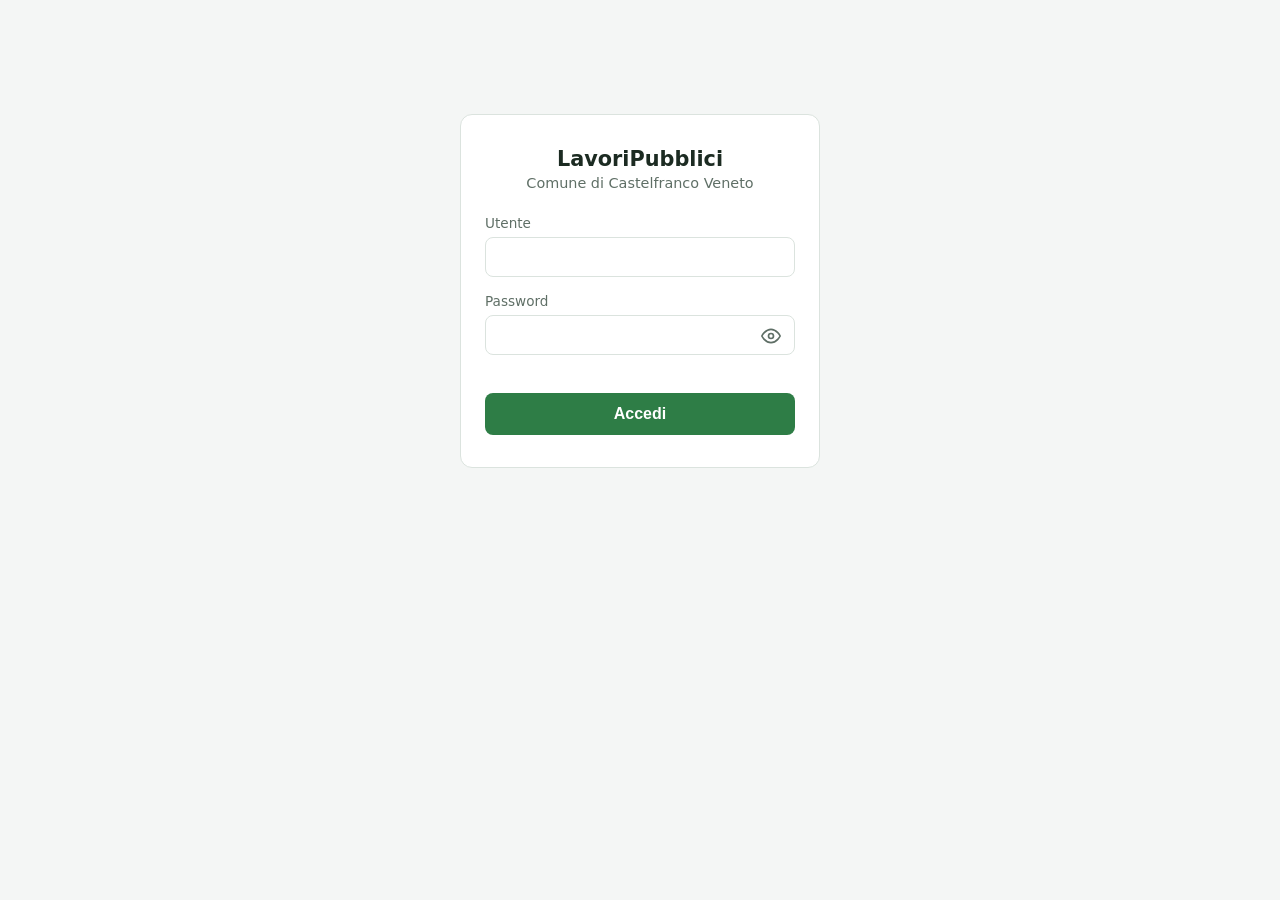
<file: index.html>
<!doctype html>
<html lang="it">
<head>
  <meta charset="utf-8" />
  <meta name="viewport" content="width=device-width, initial-scale=1" />
  <title>LavoriPubblici - Accesso</title>
  <link rel="stylesheet" href="css/style.css" />
</head>
<body>
  <div class="login-wrap">
    <h1>LavoriPubblici</h1>
    <p class="subtitle">Comune di Castelfranco Veneto</p>
    <form id="login-form">
      <label for="username">Utente</label>
      <input type="text" id="username" autocomplete="username" required />
      <label for="password">Password</label>
      <input type="password" id="password" autocomplete="current-password" required />
      <div class="error-msg" id="error-msg"></div>
      <button type="submit" class="btn-primary">Accedi</button>
    </form>
  </div>

  <script src="js/config.js"></script>
  <script src="js/password-toggle.js"></script>
  <script>
    document.getElementById("login-form").addEventListener("submit", async (e) => {
      e.preventDefault();
      const username = document.getElementById("username").value.trim();
      const password = document.getElementById("password").value;
      const errorEl = document.getElementById("error-msg");
      errorEl.textContent = "";

      try {
        const res = await fetch(`${API_BASE}/api/login`, {
          method: "POST",
          headers: { "Content-Type": "application/json" },
          body: JSON.stringify({ username, password }),
        });
        const data = await res.json();
        if (!res.ok) {
          throw new Error(data.detail || "Credenziali non valide");
        }
        localStorage.setItem("lp_token", data.token);
        localStorage.setItem("lp_role", data.role);
        localStorage.setItem("lp_display_name", data.display_name);
        window.location.href = data.must_change_password ? "change-password.html" : "dashboard.html";
      } catch (err) {
        errorEl.textContent = err.message || "Errore di accesso";
      }
    });
  </script>
</body>
</html>
</file>
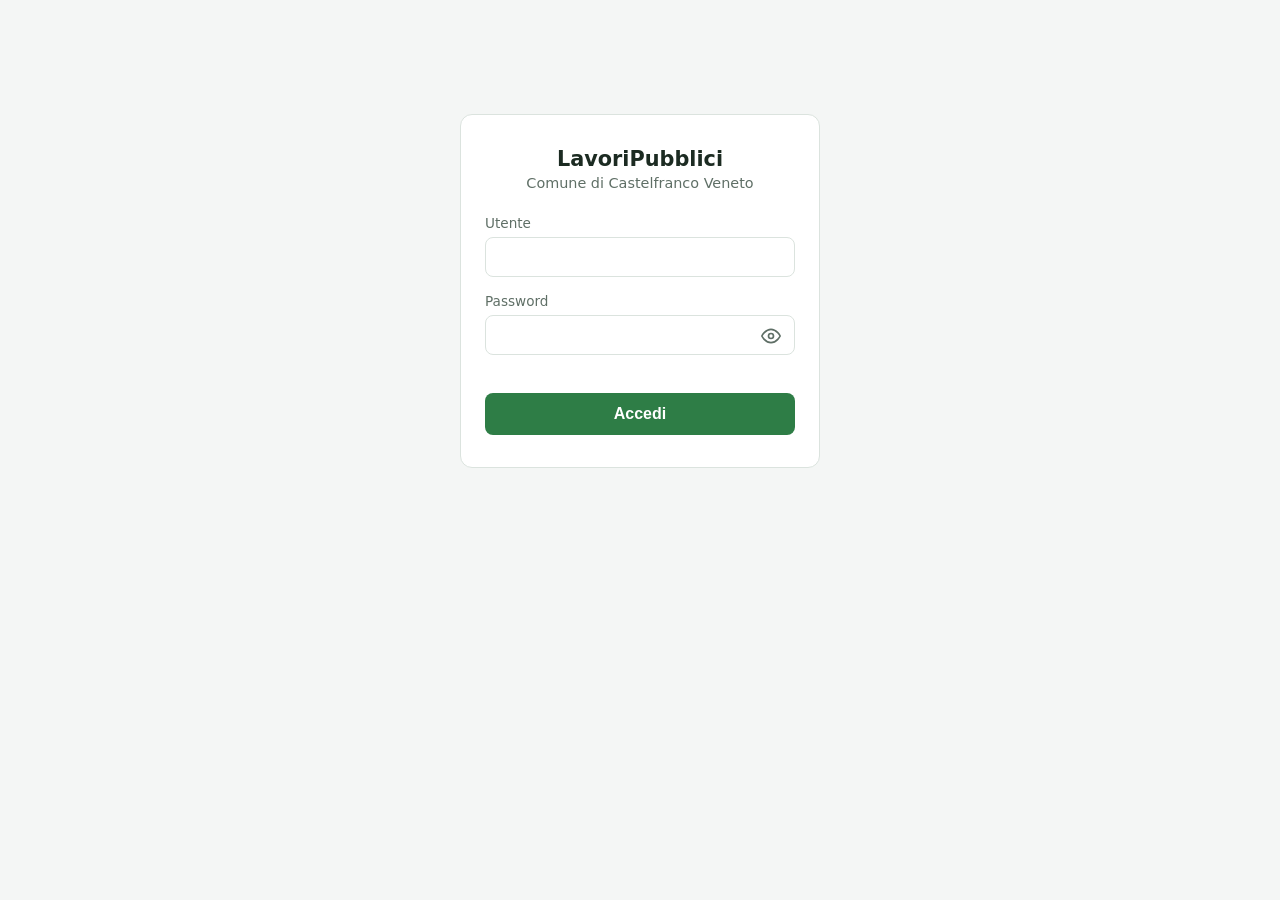
<file: change-password.html>
<!doctype html>
<html lang="it">
<head>
  <meta charset="utf-8" />
  <meta name="viewport" content="width=device-width, initial-scale=1" />
  <title>LavoriPubblici - Cambio password</title>
  <link rel="stylesheet" href="css/style.css" />
</head>
<body>
  <div class="login-wrap">
    <h1>Imposta una nuova password</h1>
    <p class="subtitle">Al primo accesso devi scegliere una password personale</p>
    <form id="pw-form">
      <label for="new_password">Nuova password</label>
      <input type="password" id="new_password" autocomplete="new-password" required />
      <label for="confirm_password">Conferma password</label>
      <input type="password" id="confirm_password" autocomplete="new-password" required />
      <p class="hint">Minimo 10 caratteri, con almeno una maiuscola, una minuscola, un numero e un carattere speciale (!@#$%&amp;*).</p>
      <div class="error-msg" id="error-msg"></div>
      <button type="submit" class="btn-primary">Salva e continua</button>
    </form>
  </div>

  <script src="js/config.js"></script>
  <script src="js/password-toggle.js"></script>
  <script src="js/auth.js"></script>
  <script>
    requireAuth({ allowPasswordChange: true });

    document.getElementById("pw-form").addEventListener("submit", async (e) => {
      e.preventDefault();
      const newPassword = document.getElementById("new_password").value;
      const confirmPassword = document.getElementById("confirm_password").value;
      const errorEl = document.getElementById("error-msg");
      errorEl.textContent = "";

      if (newPassword !== confirmPassword) {
        errorEl.textContent = "Le due password non coincidono";
        return;
      }

      try {
        await apiFetch("/api/me/password", {
          method: "POST",
          body: JSON.stringify({ new_password: newPassword }),
        });
        window.location.href = "dashboard.html";
      } catch (err) {
        errorEl.textContent = err.message || "Errore durante il salvataggio";
      }
    });
  </script>
</body>
</html>
</file>
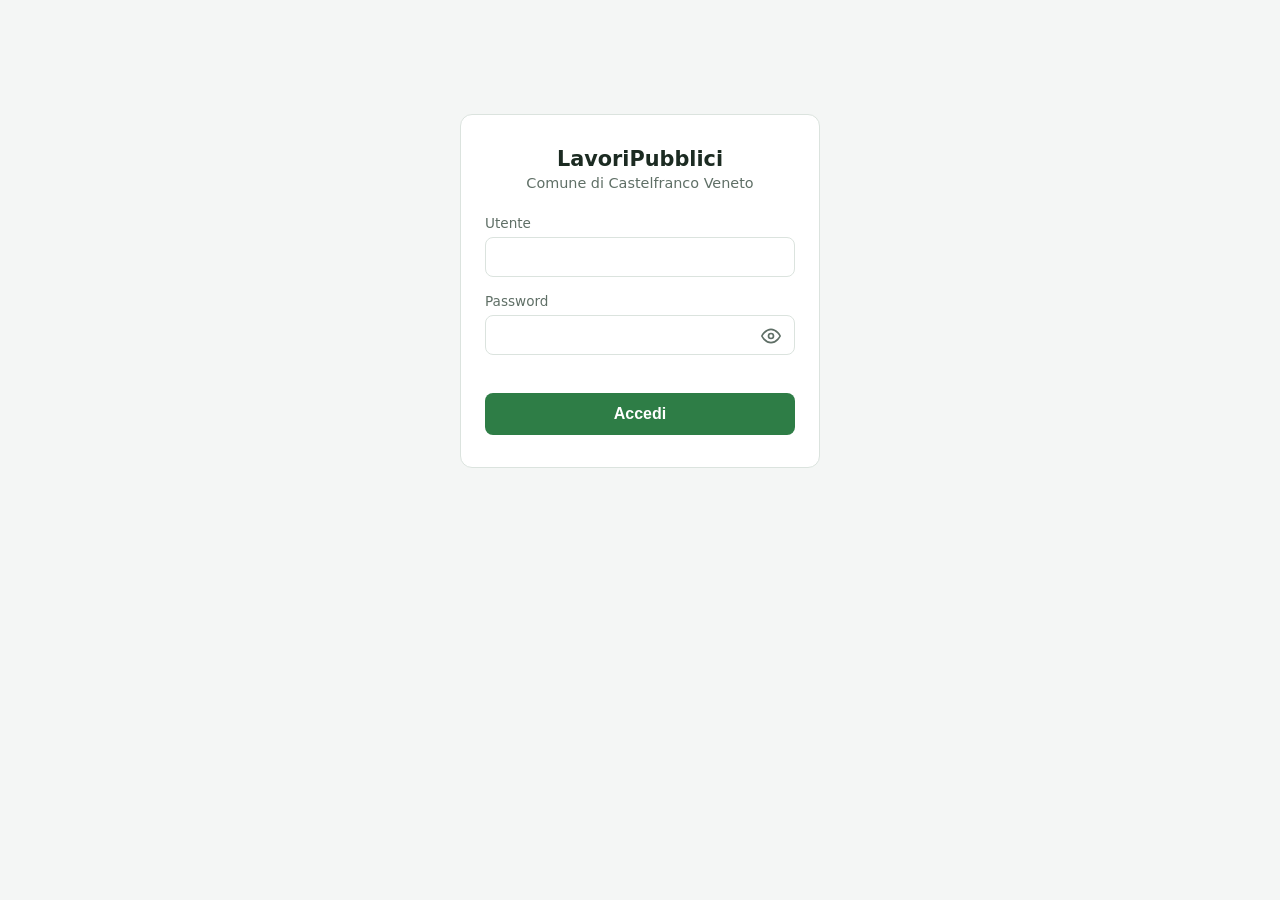
<file: dashboard.html>
<!doctype html>
<html lang="it">
<head>
  <meta charset="utf-8" />
  <meta name="viewport" content="width=device-width, initial-scale=1" />
  <title>LavoriPubblici - Dashboard</title>
  <link rel="stylesheet" href="css/style.css" />
</head>
<body>
  <div class="dashboard-wrap">
    <div class="dashboard-header">
      <h1>LavoriPubblici</h1>
      <div class="header-actions">
        <a class="back-link" id="users-link" href="users.html" hidden>Gestione utenti</a>
        <button class="btn-logout" onclick="logout()">Esci</button>
      </div>
    </div>

    <div class="service-grid">
      <a class="service-btn sfalci" href="map.html?cat=sfalci">
        <span class="icon">🌱</span>
        Sfalci erba
      </a>
      <a class="service-btn potature" href="map.html?cat=potature">
        <span class="icon">🌳</span>
        Potature
      </a>
      <a class="service-btn asfaltature" href="map.html?cat=asfaltature">
        <span class="icon">🛣️</span>
        Asfaltature
      </a>
    </div>
  </div>

  <script src="js/config.js"></script>
  <script src="js/auth.js"></script>
  <script>
    (async function () {
      const me = await requireAuth();
      if (me && me.role === "admin") {
        document.getElementById("users-link").hidden = false;
      }
    })();
  </script>
</body>
</html>
</file>
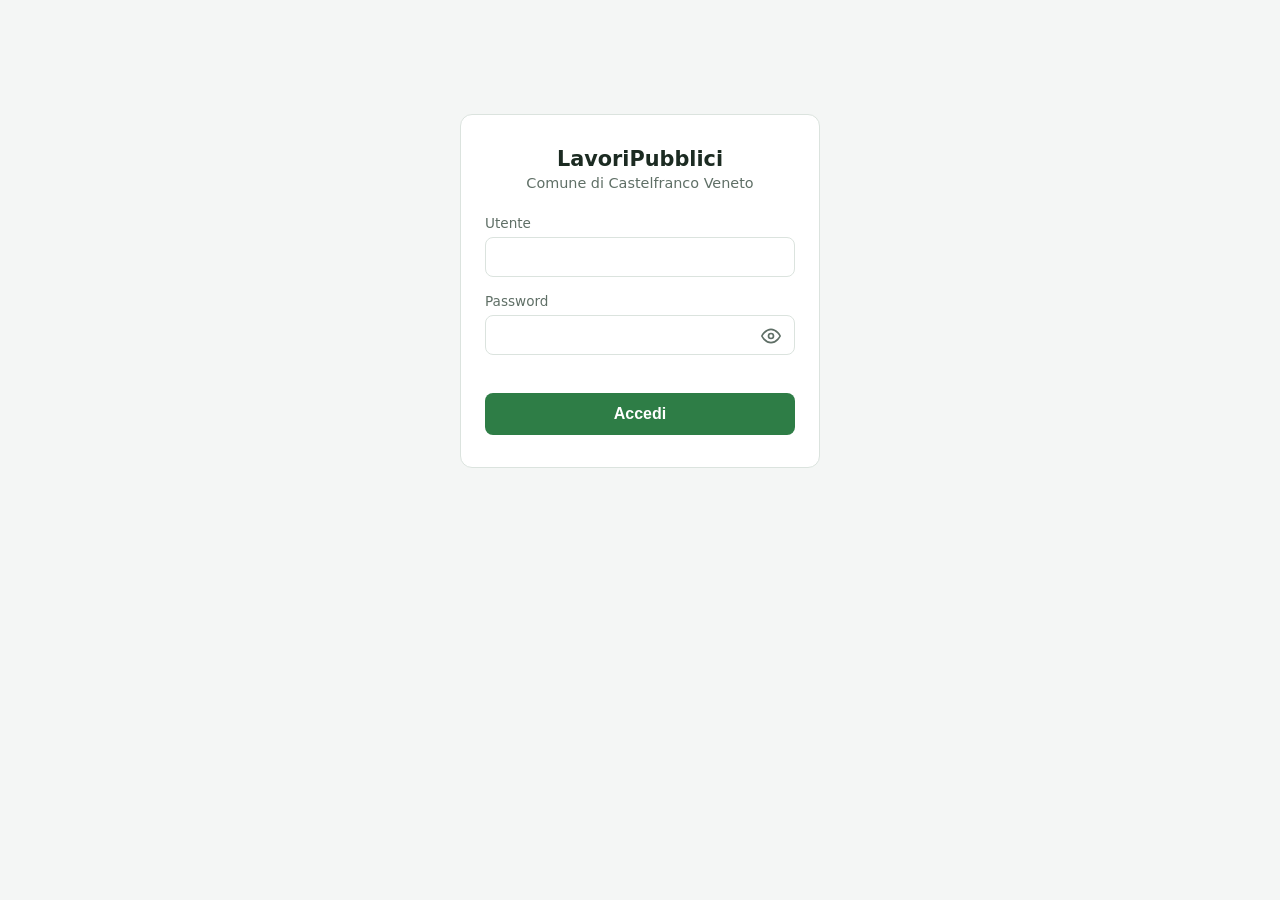
<file: users.html>
<!doctype html>
<html lang="it">
<head>
  <meta charset="utf-8" />
  <meta name="viewport" content="width=device-width, initial-scale=1" />
  <title>LavoriPubblici - Gestione utenti</title>
  <link rel="stylesheet" href="css/style.css" />
</head>
<body>
  <div class="dashboard-wrap users-wrap">
    <div class="dashboard-header">
      <h1>Gestione utenti</h1>
      <div class="header-actions">
        <a class="back-link" href="dashboard.html">&larr; Dashboard</a>
        <button class="btn-logout" onclick="logout()">Esci</button>
      </div>
    </div>

    <form id="create-form" class="card-form">
      <h2>Nuovo utente</h2>
      <div class="form-row">
        <div>
          <label for="username">Username</label>
          <input type="text" id="username" required />
        </div>
        <div>
          <label for="display_name">Nome visualizzato</label>
          <input type="text" id="display_name" required />
        </div>
        <div>
          <label for="email">Email</label>
          <input type="email" id="email" required />
        </div>
        <div>
          <label for="role">Livello</label>
          <select id="role">
            <option value="viewer">Visualizzatore (sola lettura)</option>
            <option value="editor">Editor (può modificare)</option>
          </select>
        </div>
      </div>
      <div class="error-msg" id="create-error"></div>
      <button type="submit" class="btn-primary">Crea utente e invia credenziali</button>
    </form>

    <div id="last-created" class="notice" hidden></div>

    <table class="users-table">
      <thead>
        <tr>
          <th>Utente</th>
          <th>Nome</th>
          <th>Email</th>
          <th>Livello</th>
          <th>Stato</th>
          <th>Azioni</th>
        </tr>
      </thead>
      <tbody id="users-tbody"></tbody>
    </table>
  </div>

  <script src="js/config.js"></script>
  <script src="js/auth.js"></script>
  <script src="js/users.js"></script>
</body>
</html>
</file>
<file: css/style.css>
:root {
  color-scheme: light;
  --bg: #f4f6f5;
  --card: #ffffff;
  --text: #1c2b22;
  --muted: #5f6f66;
  --accent: #2e7d46;
  --accent-dark: #1f5c32;
  --border: #dbe3de;
  --danger: #b23b3b;
  --warn: #c98a1f;
  --ok: #2e7d46;
}

* {
  box-sizing: border-box;
}

[hidden] {
  display: none !important;
}

body {
  margin: 0;
  padding-inline: 16px;
  padding-block: 24px;
  background: var(--bg);
  color: var(--text);
  font-family: system-ui, -apple-system, "Segoe UI", Roboto, sans-serif;
}

body.map-page {
  padding-block: 12px;
  height: 100vh;
  overflow: hidden;
  display: flex;
  flex-direction: column;
}

body.map-page .map-header,
body.map-page .draw-toolbar,
body.map-page .legend {
  flex: 0 0 auto;
}

body.map-page #map {
  flex: 1 1 auto;
  height: auto;
  min-height: 260px;
}

.login-wrap {
  max-width: 360px;
  margin: 10vh auto;
  background: var(--card);
  border: 1px solid var(--border);
  border-radius: 12px;
  padding: 32px 24px;
}

.login-wrap h1 {
  font-size: 1.3rem;
  margin: 0 0 4px;
  text-align: center;
}

.login-wrap p.subtitle {
  text-align: center;
  color: var(--muted);
  margin: 0 0 24px;
  font-size: 0.9rem;
}

label {
  display: block;
  font-size: 0.85rem;
  margin-bottom: 6px;
  color: var(--muted);
}

input[type="text"],
input[type="password"] {
  width: 100%;
  padding: 10px 12px;
  border: 1px solid var(--border);
  border-radius: 8px;
  margin-bottom: 16px;
  font-size: 1rem;
}

button {
  cursor: pointer;
  font-size: 1rem;
  border-radius: 8px;
  border: none;
}

.btn-primary {
  width: 100%;
  padding: 12px;
  background: var(--accent);
  color: white;
  font-weight: 600;
}

.btn-primary:hover {
  background: var(--accent-dark);
}

.error-msg {
  color: var(--danger);
  font-size: 0.85rem;
  margin: -8px 0 16px;
  min-height: 1em;
}

.dashboard-wrap {
  max-width: 720px;
  margin: 0 auto;
}

.dashboard-header {
  display: flex;
  justify-content: space-between;
  align-items: center;
  margin-bottom: 32px;
}

.dashboard-header h1 {
  font-size: 1.4rem;
  margin: 0;
}

.btn-logout {
  background: transparent;
  border: 1px solid var(--border);
  padding: 8px 14px;
  color: var(--muted);
}

.service-grid {
  display: grid;
  grid-template-columns: repeat(auto-fit, minmax(180px, 1fr));
  gap: 16px;
}

.service-btn {
  display: flex;
  flex-direction: column;
  align-items: center;
  justify-content: center;
  gap: 12px;
  padding: 32px 16px;
  background: var(--card);
  border: 1px solid var(--border);
  border-radius: 14px;
  color: var(--text);
  text-decoration: none;
  font-weight: 600;
  font-size: 1.1rem;
  transition: transform 0.1s ease, box-shadow 0.1s ease;
}

.service-btn:hover {
  transform: translateY(-2px);
  box-shadow: 0 4px 14px rgba(0, 0, 0, 0.08);
}

.service-btn .icon {
  font-size: 2.2rem;
}

.service-btn.sfalci {
  border-top: 4px solid #6aa84f;
}

.service-btn.potature {
  border-top: 4px solid #38761d;
}

.service-btn.asfaltature {
  border-top: 4px solid #555555;
}

.map-header {
  display: flex;
  justify-content: space-between;
  align-items: center;
  max-width: 100%;
  margin-bottom: 12px;
  gap: 12px;
  flex-wrap: wrap;
}

.map-header h1 {
  font-size: 1.2rem;
  margin: 0;
}

.back-link {
  color: var(--accent-dark);
  text-decoration: none;
  font-weight: 600;
}

#map {
  width: 100%;
  height: 65vh;
  min-height: 340px;
  border-radius: 10px;
  border: 1px solid var(--border);
}

.leaflet-control-attribution,
.leaflet-control-attribution a {
  pointer-events: auto;
}

.legend {
  display: flex;
  gap: 16px;
  margin-top: 10px;
  font-size: 0.85rem;
  color: var(--muted);
  flex-wrap: wrap;
}

.legend span {
  display: inline-flex;
  align-items: center;
  gap: 6px;
}

.dot {
  width: 10px;
  height: 10px;
  border-radius: 50%;
  display: inline-block;
}

.dot.da_fare {
  background: var(--danger);
}

.dot.in_corso {
  background: var(--warn);
}

.dot.fatto {
  background: var(--ok);
}

.popup-form label {
  display: block;
  margin: 6px 0 2px;
  font-size: 0.8rem;
}

.popup-form select,
.popup-form textarea,
.popup-form input[type="date"] {
  width: 100%;
  border: 1px solid var(--border);
  border-radius: 6px;
  padding: 4px 6px;
  font-size: 0.85rem;
}

.popup-form textarea {
  resize: vertical;
  min-height: 32px;
  height: 32px;
}

.popup-form textarea:disabled,
.popup-form input:disabled {
  background: var(--bg);
  color: var(--muted);
}

.popup-title {
  font-size: 0.95rem;
  margin: 0;
}

.popup-form .error-msg {
  margin: 2px 0;
  min-height: 0;
}

.popup-actions {
  display: flex;
  gap: 6px;
  margin-top: 8px;
}

.popup-actions button {
  padding: 5px 6px;
  font-size: 0.8rem;
}

.leaflet-popup-content {
  margin: 10px 14px;
}

.draw-toolbar {
  display: flex;
  align-items: center;
  gap: 10px;
  flex-wrap: wrap;
  margin-bottom: 10px;
  padding: 10px 12px;
  background: var(--card);
  border: 1px solid var(--border);
  border-radius: 10px;
}

.draw-toolbar button {
  padding: 8px 14px;
  font-size: 0.85rem;
  background: var(--accent);
  color: white;
  font-weight: 600;
}

.draw-toolbar #btn-draw-cancel {
  background: transparent;
  border: 1px solid var(--border);
  color: var(--text);
}

.draw-hint {
  color: var(--muted);
  font-size: 0.85rem;
  margin-right: 4px;
}

#draw-active-controls {
  display: flex;
  align-items: center;
  gap: 10px;
  flex-wrap: wrap;
}

.popup-actions button {
  flex: 1;
  padding: 6px 8px;
  font-size: 0.85rem;
}

.btn-save {
  background: var(--accent);
  color: white;
}

.btn-delete {
  background: var(--danger);
  color: white;
}

.hint {
  color: var(--muted);
  font-size: 0.8rem;
  margin: -8px 0 16px;
}

.header-actions {
  display: flex;
  align-items: center;
  gap: 16px;
}

.users-wrap {
  max-width: 900px;
}

.card-form {
  background: var(--card);
  border: 1px solid var(--border);
  border-radius: 12px;
  padding: 20px;
  margin-bottom: 20px;
}

.card-form h2 {
  margin: 0 0 16px;
  font-size: 1.05rem;
}

.form-row {
  display: grid;
  grid-template-columns: repeat(auto-fit, minmax(160px, 1fr));
  gap: 12px;
  margin-bottom: 4px;
}

.form-row input {
  margin-bottom: 0;
}

.card-form .btn-primary {
  width: auto;
  padding: 10px 20px;
  margin-top: 12px;
}

.notice {
  padding: 12px 16px;
  border-radius: 8px;
  margin-bottom: 20px;
  font-size: 0.9rem;
}

.notice-ok {
  background: #e6f4ea;
  color: var(--accent-dark);
  border: 1px solid #bfe3c8;
}

.notice-warn {
  background: #fdf3e0;
  color: #7a5410;
  border: 1px solid #f0d9a6;
}

.users-table {
  width: 100%;
  border-collapse: collapse;
  background: var(--card);
  border: 1px solid var(--border);
  border-radius: 12px;
  overflow: hidden;
}

.users-table th,
.users-table td {
  text-align: left;
  padding: 10px 14px;
  border-bottom: 1px solid var(--border);
  font-size: 0.9rem;
}

.users-table th {
  color: var(--muted);
  font-weight: 600;
  font-size: 0.8rem;
  text-transform: uppercase;
}

.users-table tr:last-child td {
  border-bottom: none;
}

.row-actions {
  display: flex;
  gap: 6px;
  flex-wrap: wrap;
}

.row-actions button {
  padding: 6px 10px;
  font-size: 0.8rem;
  background: transparent;
  border: 1px solid var(--border);
  color: var(--text);
}

.row-actions .btn-delete {
  border-color: var(--danger);
}

.badge {
  display: inline-block;
  padding: 3px 8px;
  border-radius: 999px;
  font-size: 0.75rem;
  font-weight: 600;
}

.badge-ok {
  background: #e6f4ea;
  color: var(--accent-dark);
}

.badge-warn {
  background: #fdf3e0;
  color: #7a5410;
}

.badge-off {
  background: #f3e6e6;
  color: var(--danger);
}

.pw-field {
  position: relative;
}

.pw-field input {
  padding-right: 44px;
}

.pw-toggle {
  position: absolute;
  right: 6px;
  top: 0;
  height: 42px;
  width: 36px;
  display: flex;
  align-items: center;
  justify-content: center;
  background: transparent;
  color: var(--muted);
  padding: 0;
}

.pw-toggle.active {
  color: var(--accent);
}

input[type="email"],
.card-form select,
.users-table select {
  width: 100%;
  padding: 10px 12px;
  border: 1px solid var(--border);
  border-radius: 8px;
  font-size: 1rem;
  background: var(--card);
  color: var(--text);
}

input[type="email"],
.card-form select {
  margin-bottom: 16px;
}

.users-table select {
  padding: 6px 8px;
  font-size: 0.85rem;
}

.users-table td {
  word-break: break-word;
}

@media (max-width: 720px) {
  .users-wrap .dashboard-header {
    flex-direction: column;
    align-items: flex-start;
    gap: 10px;
    margin-bottom: 20px;
  }

  .users-wrap .header-actions {
    width: 100%;
    justify-content: space-between;
  }

  .card-form {
    padding: 16px;
  }

  .card-form .btn-primary {
    width: 100%;
  }

  .users-table,
  .users-table tbody,
  .users-table tr,
  .users-table td {
    display: block;
    width: 100%;
  }

  .users-table {
    background: transparent;
    border: none;
  }

  .users-table thead {
    display: none;
  }

  .users-table tr {
    background: var(--card);
    border: 1px solid var(--border);
    border-radius: 12px;
    padding: 6px 14px;
    margin-bottom: 12px;
  }

  .users-table td {
    display: flex;
    justify-content: space-between;
    align-items: center;
    gap: 12px;
    padding: 8px 0;
    border-bottom: 1px solid var(--border);
    text-align: right;
  }

  .users-table td::before {
    content: attr(data-label);
    flex: 0 0 auto;
    color: var(--muted);
    font-size: 0.75rem;
    font-weight: 600;
    text-transform: uppercase;
    text-align: left;
  }

  .users-table td select {
    width: auto;
    max-width: 60%;
  }

  .users-table td.row-actions {
    display: grid;
    grid-template-columns: 1fr 1fr;
    gap: 8px;
    border-bottom: none;
    padding-top: 12px;
  }

  .users-table td.row-actions::before {
    display: none;
  }

  .users-table td.row-actions button {
    padding: 10px 8px;
    font-size: 0.85rem;
  }

  .users-table td.row-actions .btn-delete {
    grid-column: 1 / -1;
    background: transparent;
    color: var(--danger);
  }
}

@keyframes blink-today {
  0%, 100% { opacity: 1; }
  50% { opacity: 0.15; }
}

.blink-today {
  animation: blink-today 1s ease-in-out infinite;
}

@media (prefers-reduced-motion: reduce) {
  .blink-today {
    animation-duration: 2.5s;
  }
}
</file>
